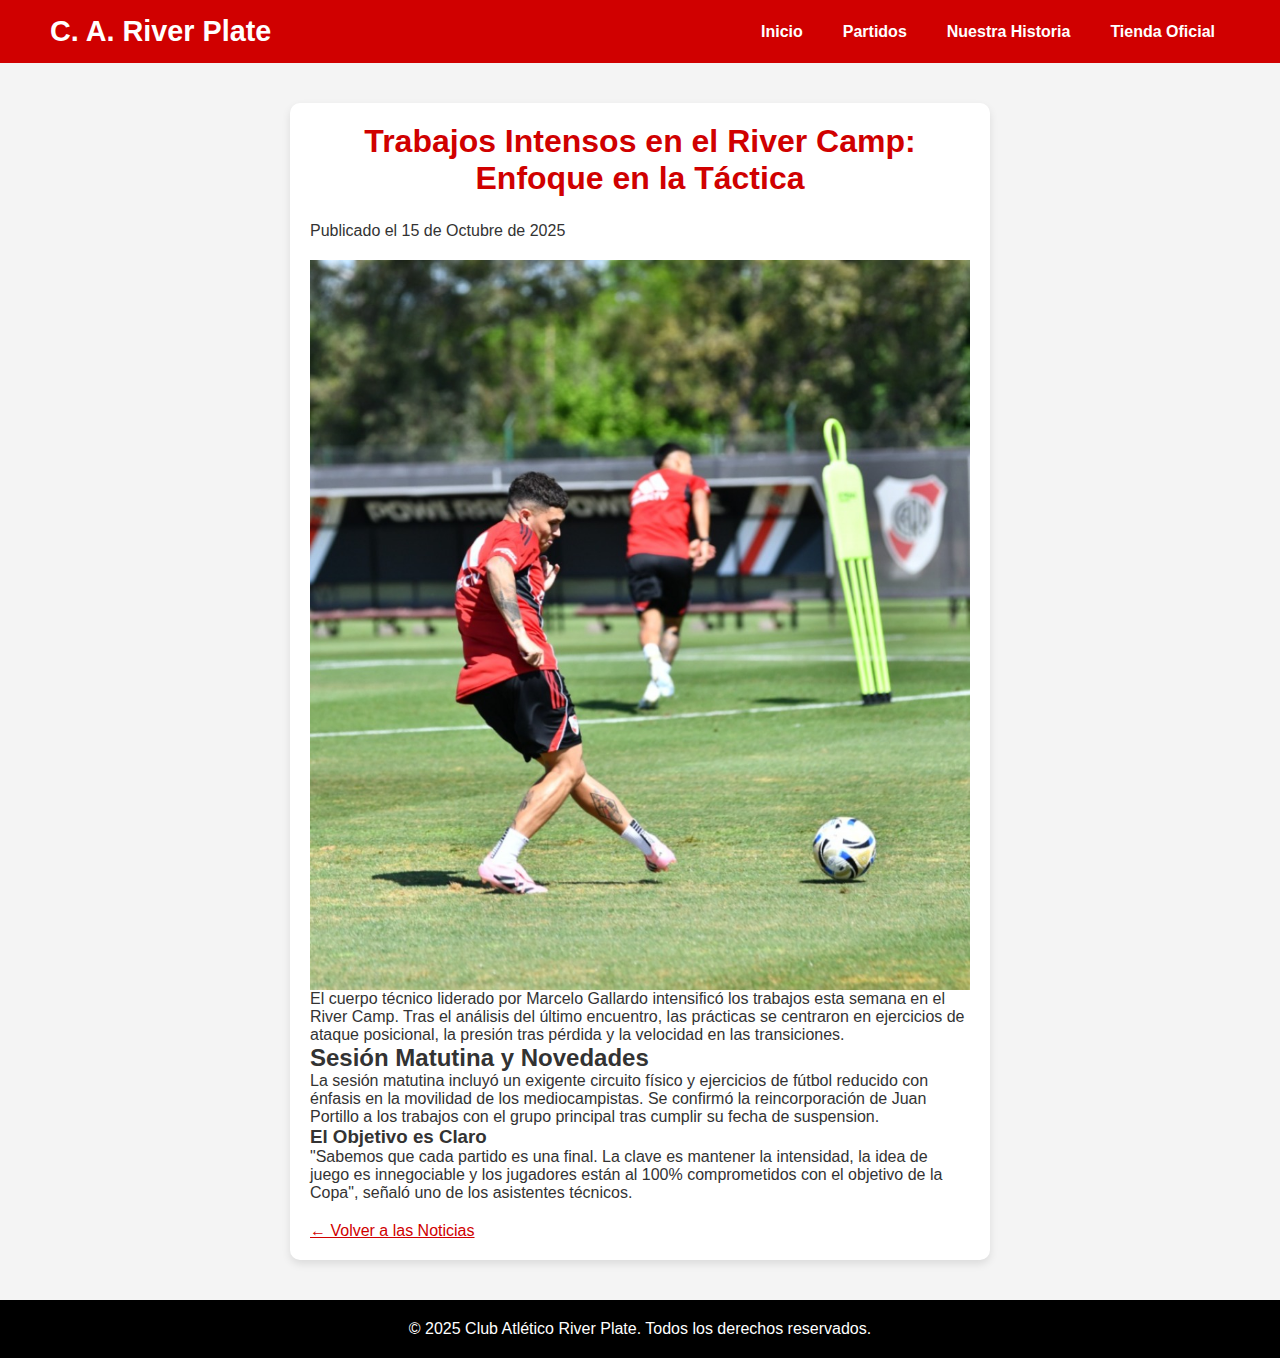
<file: detalle_entrenamiento.html>
<!DOCTYPE html>
<html lang="es">
<head>
    <meta charset="UTF-8">
    <meta name="viewport" content="width=device-width, initial-scale=1.0">
    <title>Noticia: Trabajos Intensos en el River Camp</title>
    <link rel="stylesheet" href="styles.css"> 
</head>
<body>
    <header>
        <div class="logo">
            <h1>C. A. River Plate</h1>
        </div>
        <nav>
            <ul>
                <li><a href="index.html">Inicio</a></li>
                <li><a href="calendario.html">Partidos</a></li>
                <li><a href="historia.html">Nuestra Historia</a></li>
                <li><a href="tienda.html">Tienda Oficial</a></li>
            </ul>
        </nav>
    </header>

    <main>
        <div class="detalle-container">
            <h1>Trabajos Intensos en el River Camp: Enfoque en la Táctica</h1>
            <p class="fecha" style="color: var(--color-gris-oscuro); margin-bottom: 20px;">Publicado el 15 de Octubre de 2025</p>
            
            <img src="entrenamiento (2).jpeg" alt="Jugadores de River Plate entrenando" />

            <p>El cuerpo técnico liderado por Marcelo Gallardo intensificó los trabajos esta semana en el River Camp. Tras el análisis del último encuentro, las prácticas se centraron en ejercicios de ataque posicional, la presión tras pérdida y la velocidad en las transiciones.</p>
            
            <h2>Sesión Matutina y Novedades</h2>
            <p>La sesión matutina incluyó un exigente circuito físico y ejercicios de fútbol reducido con énfasis en la movilidad de los mediocampistas. Se confirmó la reincorporación de Juan Portillo a los trabajos con el grupo principal tras cumplir su fecha de suspension.</p>

            <h3>El Objetivo es Claro</h3>
            <p>"Sabemos que cada partido es una final. La clave es mantener la intensidad, la idea de juego es innegociable y los jugadores están al 100% comprometidos con el objetivo de la Copa", señaló uno de los asistentes técnicos.</p>
            
            <a href="index.html" style="color: var(--color-rojo-banda); margin-top: 20px; display: block;">← Volver a las Noticias</a>
        </div>
    </main>

    <footer>
        <p>&copy; 2025 Club Atlético River Plate. Todos los derechos reservados.</p>
    </footer>
</body>
</html>
</file>
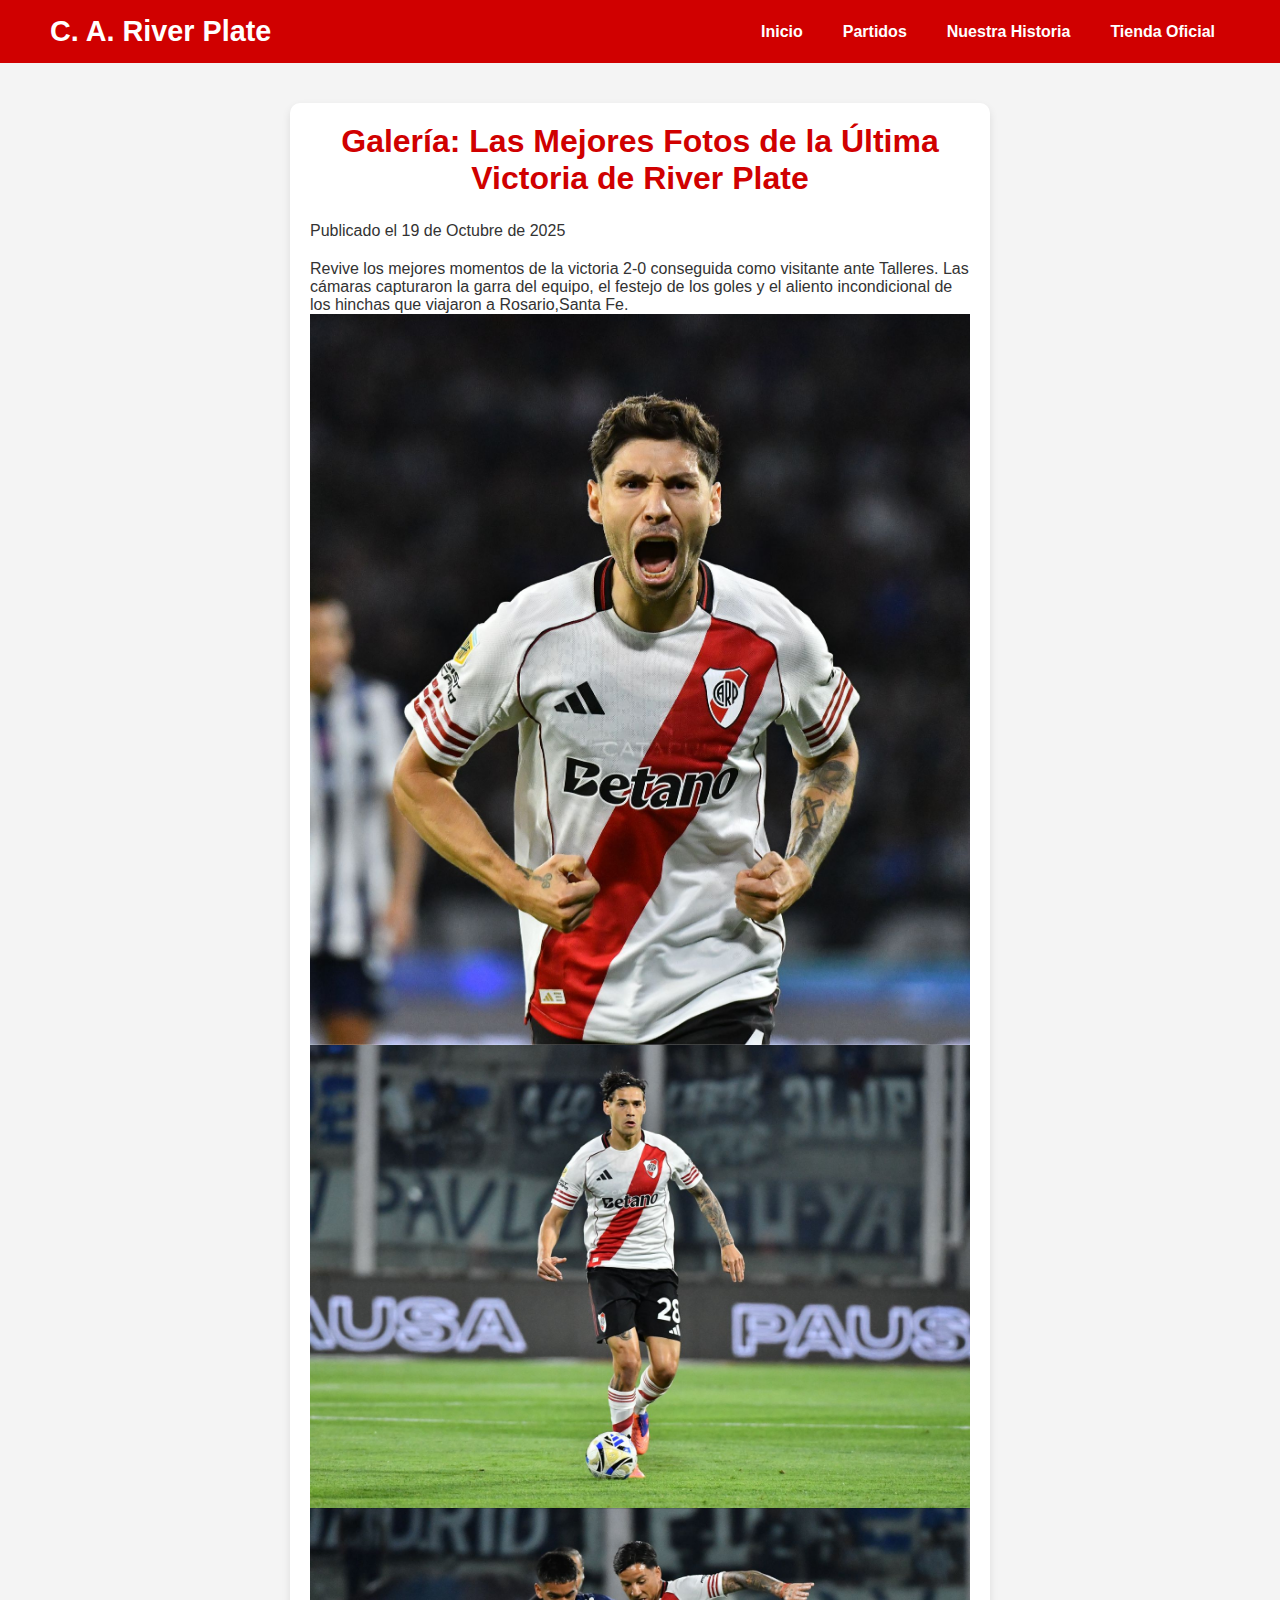
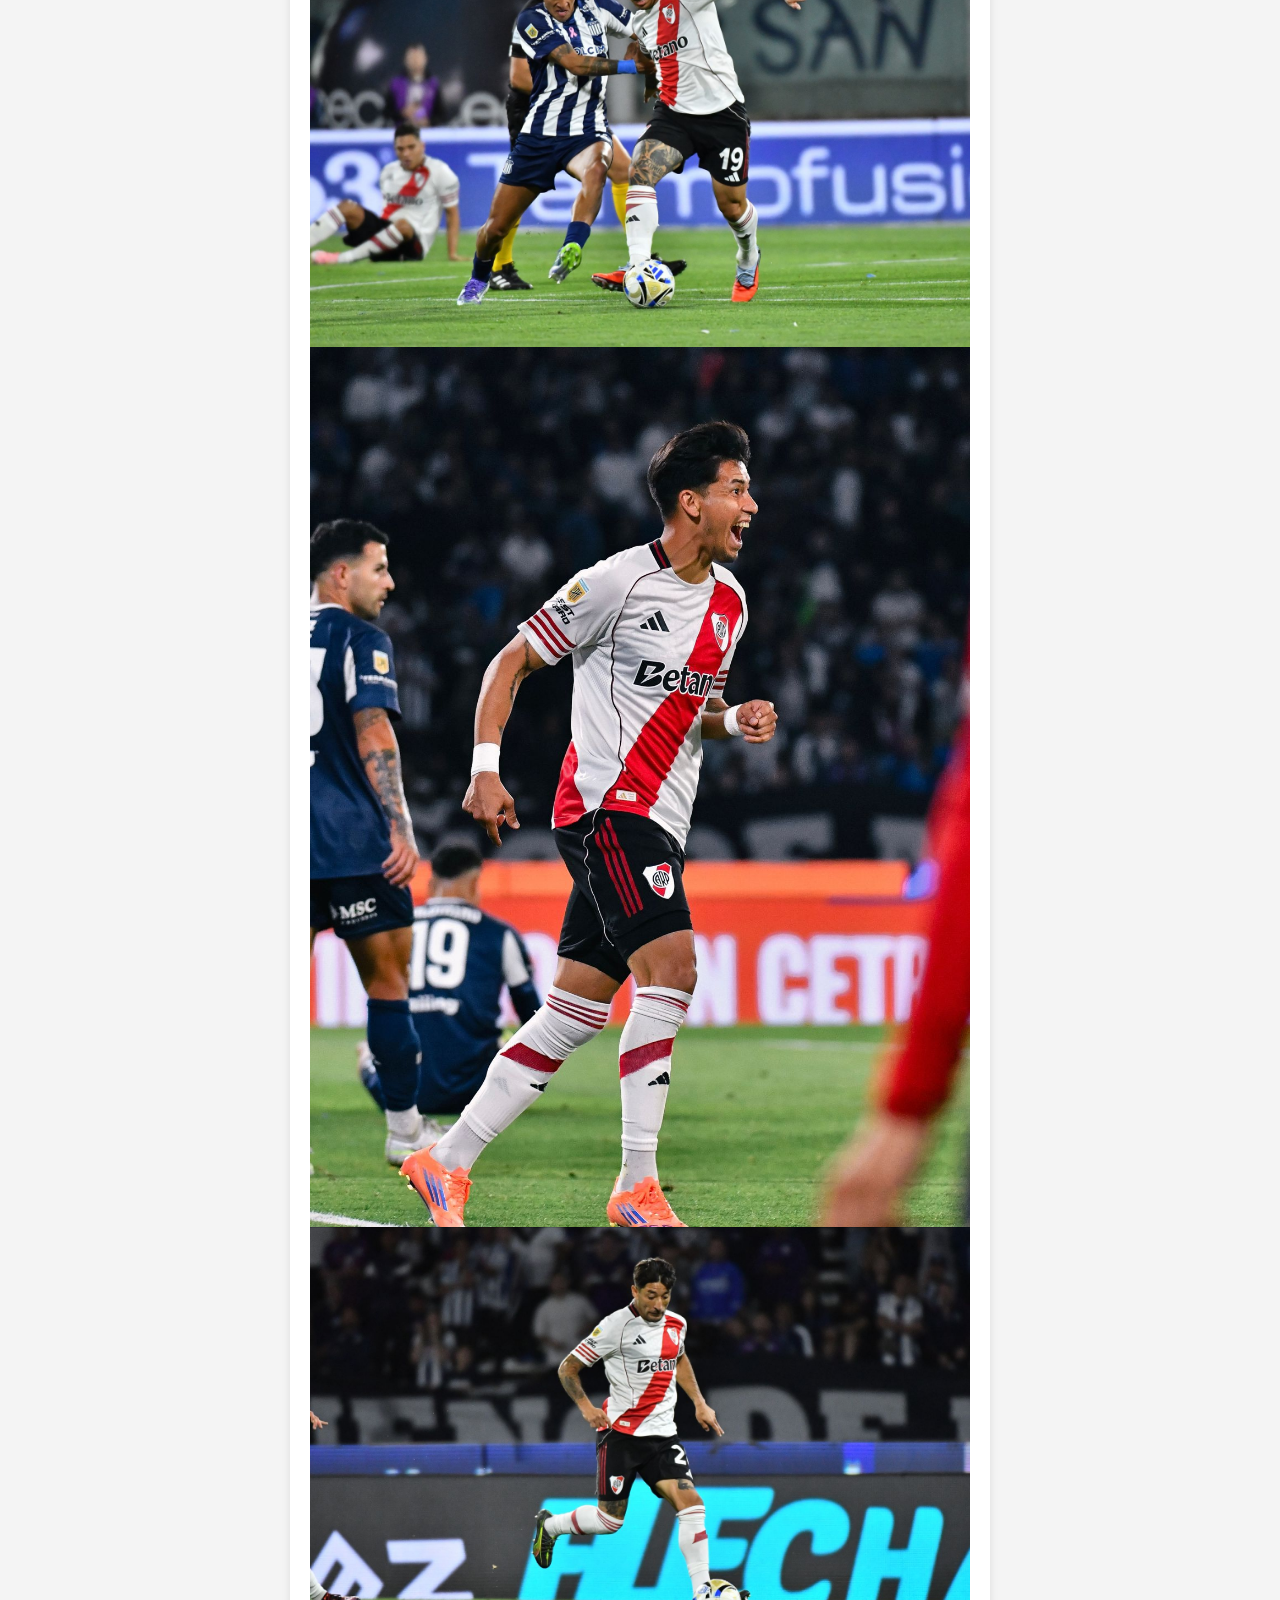
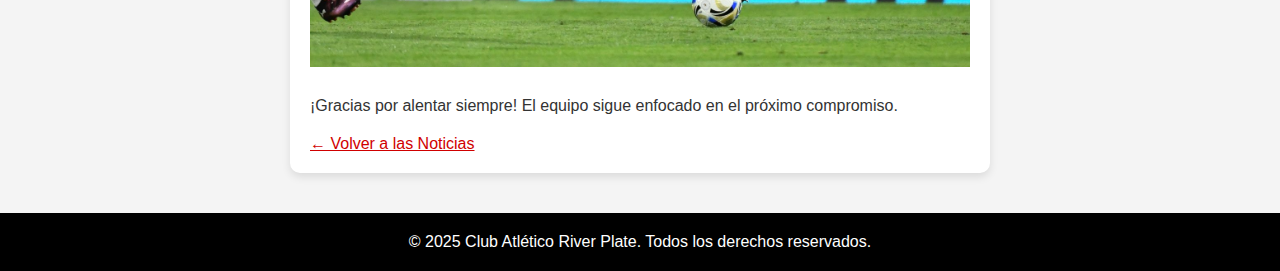
<file: detalle_galeria.html>
<!DOCTYPE html>
<html lang="es">
<head>
    <meta charset="UTF-8">
    <meta name="viewport" content="width=device-width, initial-scale=1.0">
    <title>Galería de Fotos: Última Victoria - River Plate</title>
    <link rel="stylesheet" href="styles.css"> 
</head>
<body>
    <header>
        <div class="logo">
            <h1>C. A. River Plate</h1>
        </div>
        <nav>
            <ul>
                <li><a href="index.html">Inicio</a></li>
                <li><a href="calendario.html">Partidos</a></li>
                <li><a href="historia.html">Nuestra Historia</a></li>
                <li><a href="tienda.html">Tienda Oficial</a></li>
            </ul>
        </nav>
    </header>

    <main>
        <div class="detalle-container">
            <h1>Galería: Las Mejores Fotos de la Última Victoria de River Plate</h1>
            <p class="fecha" style="color: var(--color-gris-oscuro); margin-bottom: 20px;">Publicado el 19 de Octubre de 2025</p>
            
            <p>Revive los mejores momentos de la victoria 2-0 conseguida como visitante ante Talleres. Las cámaras capturaron la garra del equipo, el festejo de los goles y el aliento incondicional de los hinchas que viajaron a Rosario,Santa Fe.</p>

            <div class="galeria-grid">
                <img src="montiel (2).jpeg" alt="Celebración del Gol" title="Celebración del Gol">
                <img src="quarta.jpeg" alt="Defensa en Acción" title="Defensa en Acción">
                <img src="driussi.jpeg" alt="Hinchada de River" title="Hinchada de River">
                <img src="meza.jpeg" alt="El DT dando indicaciones" title="El DT dando indicaciones">
                 <img src="milton.jpeg" alt="El DT dando indicaciones" title="El DT dando indicaciones">
            </div>

            <p style="margin-top: 30px;">¡Gracias por alentar siempre! El equipo sigue enfocado en el próximo compromiso.</p>
            
            <a href="index.html" style="color: var(--color-rojo-banda); margin-top: 20px; display: block;">← Volver a las Noticias</a>
        </div>
    </main>

    <footer>
        <p>&copy; 2025 Club Atlético River Plate. Todos los derechos reservados.</p>
    </footer>
</body>

</html>
</file>
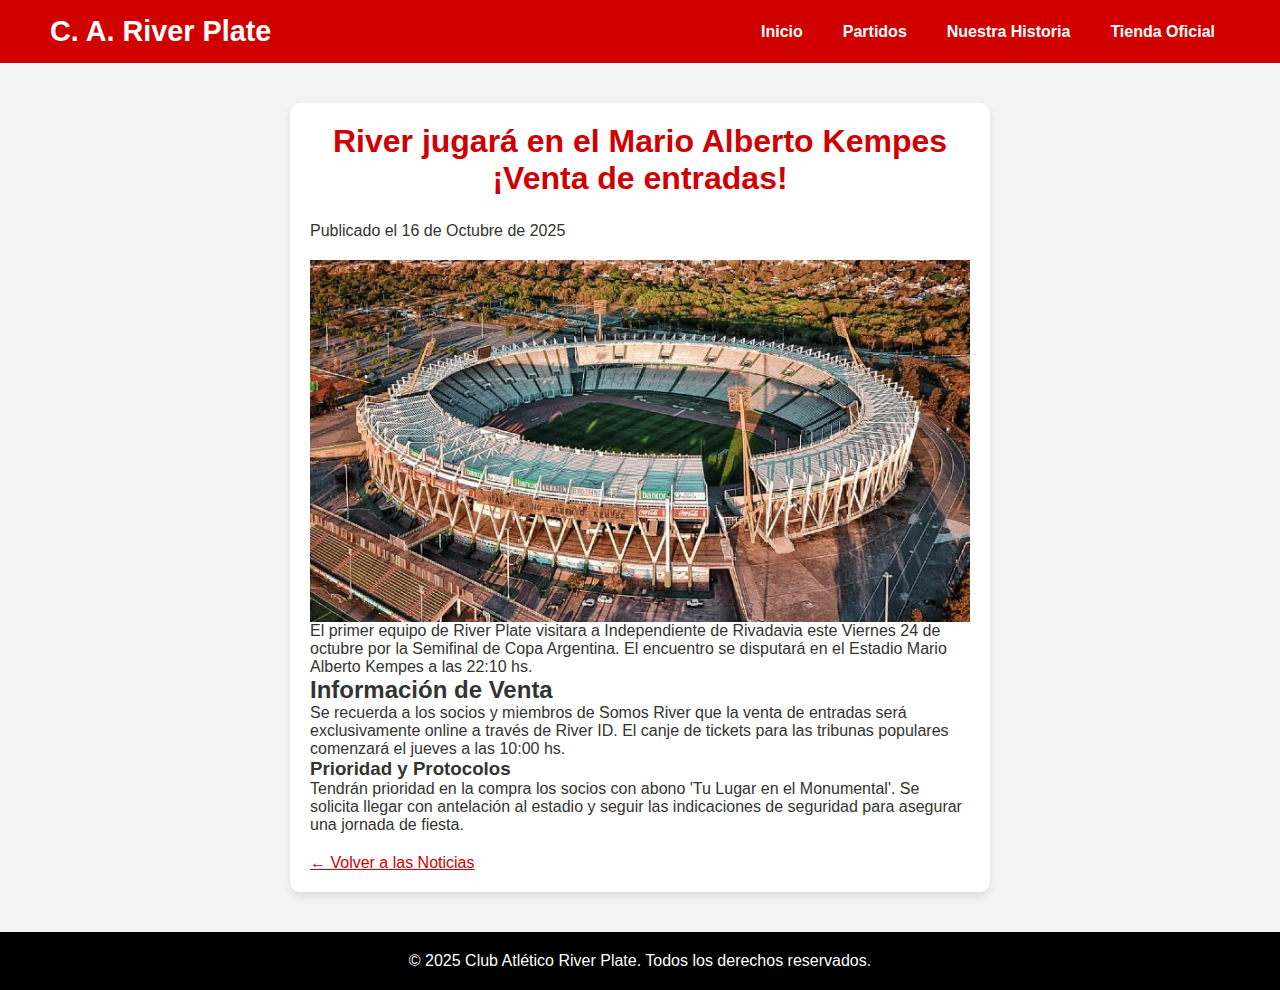
<file: detalle_partido.html>
<!DOCTYPE html>
<html lang="es">
<head>
    <meta charset="UTF-8">
    <meta name="viewport" content="width=device-width, initial-scale=1.0">
    <title>Noticia: Próximo Partido y Venta de Entradas - River Plate</title>
    <link rel="stylesheet" href="styles.css"> 
</head>
<body>
    <header>
        <div class="logo">
            <h1>C. A. River Plate</h1>
        </div>
        <nav>
            <ul>
                <li><a href="index.html">Inicio</a></li>
                <li><a href="calendario.html">Partidos</a></li>
                <li><a href="historia.html">Nuestra Historia</a></li>
                <li><a href="tienda.html">Tienda Oficial</a></li>
            </ul>
        </nav>
    </header>

    <main>
        <div class="detalle-container">
            <h1>River jugará en el Mario Alberto Kempes ¡Venta de entradas!</h1>
            <p class="fecha" style="color: var(--color-gris-oscuro); margin-bottom: 20px;">Publicado el 16 de Octubre de 2025</p>
            
            <img src="kempesestadio.jpg" alt="Vista del Estadio Monumental" />

            <p>El primer equipo de River Plate visitara a Independiente de Rivadavia este Viernes 24 de octubre por la Semifinal de Copa Argentina. El encuentro se disputará en el Estadio Mario Alberto Kempes a las 22:10 hs.</p>
            
            <h2>Información de Venta</h2>
            <p>Se recuerda a los socios y miembros de Somos River que la venta de entradas será exclusivamente online a través de River ID. El canje de tickets para las tribunas populares comenzará el jueves a las 10:00 hs.</p>

            <h3>Prioridad y Protocolos</h3>
            <p>Tendrán prioridad en la compra los socios con abono 'Tu Lugar en el Monumental'. Se solicita llegar con antelación al estadio y seguir las indicaciones de seguridad para asegurar una jornada de fiesta.</p>
            
            <a href="index.html" style="color: var(--color-rojo-banda); margin-top: 20px; display: block;">← Volver a las Noticias</a>
        </div>
    </main>

    <footer>
        <p>&copy; 2025 Club Atlético River Plate. Todos los derechos reservados.</p>
    </footer>
</body>
</html>
</file>
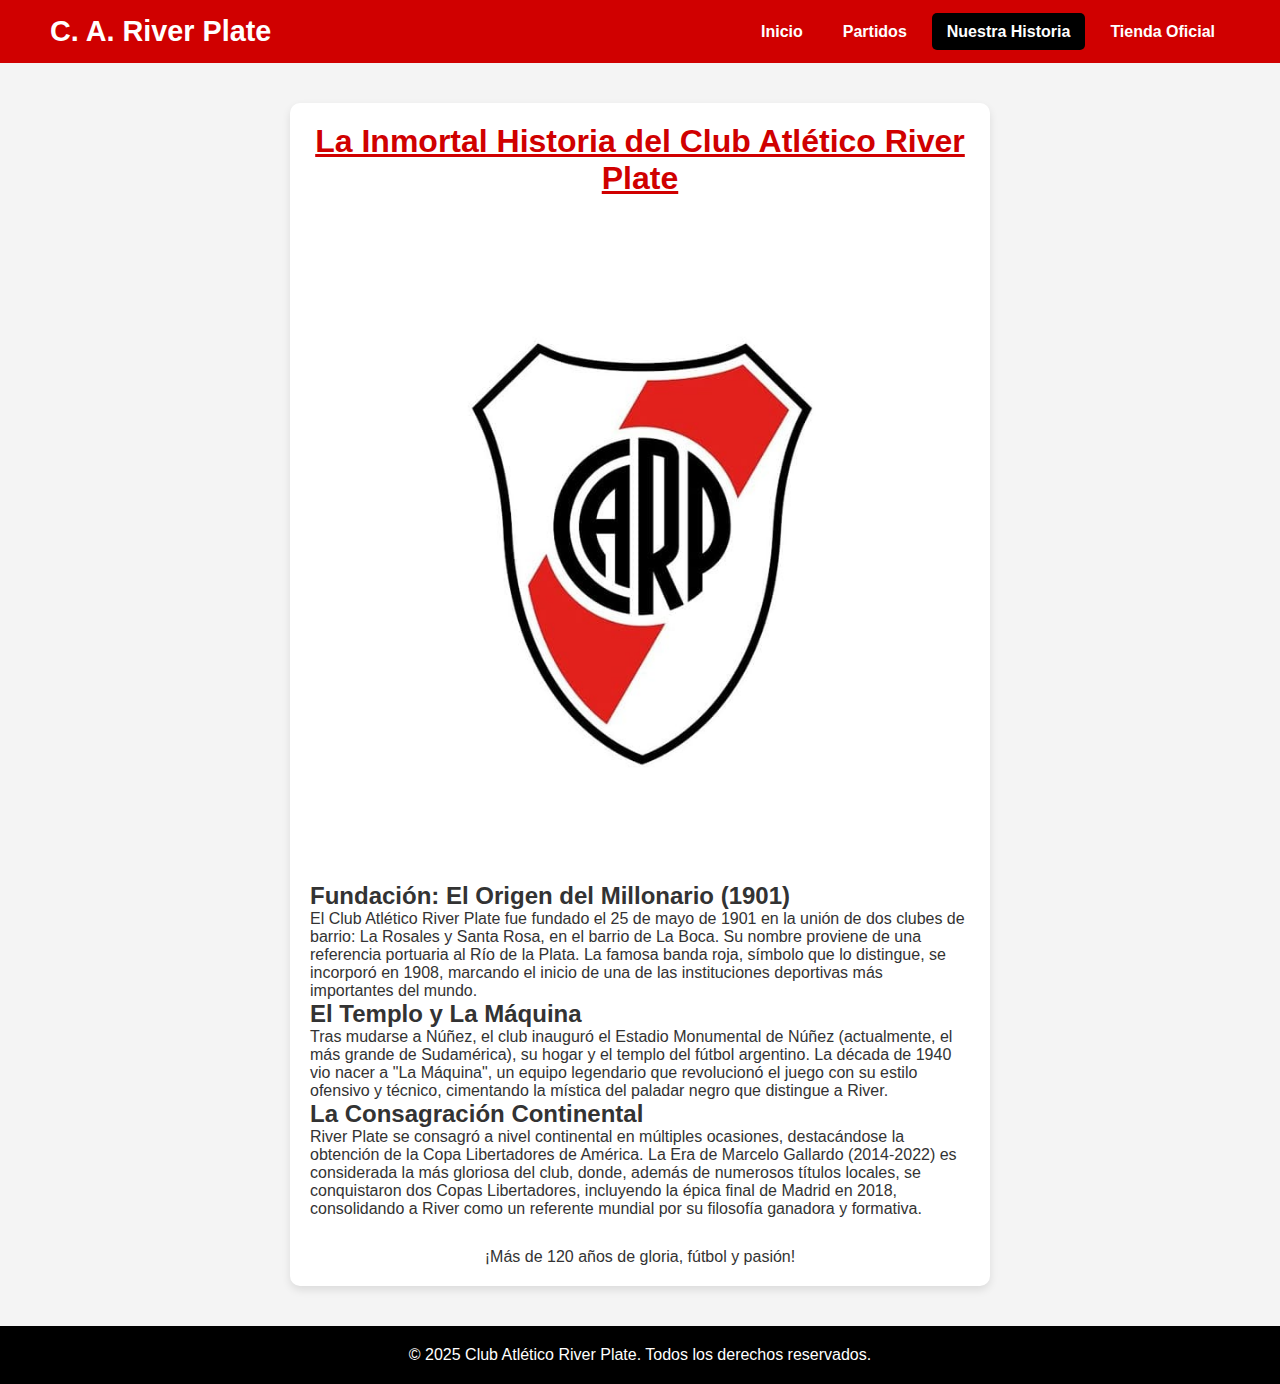
<file: historia.html>
<!DOCTYPE html>
<html lang="es">
<head>
    <meta charset="UTF-8">
    <meta name="viewport" content="width=device-width, initial-scale=1.0">
    <title>Historia del Club Atlético River Plate</title>
    <link rel="stylesheet" href="styles.css"> 
    <style>
        /* Estilos específicos para el contenido de historia, usando estilos base de styles.css */
        .historia-container h1 {
            text-decoration: underline;
            text-decoration-color: var(--color-rojo-banda);
        }
    </style>
</head>
<body>
    <header>
        <div class="logo">
            <h1>C. A. River Plate</h1>
        </div>
        <nav>
            <ul>
                <li><a href="index.html">Inicio</a></li>
                <li><a href="calendario.html">Partidos</a></li>
                <li><a href="historia.html" class="active">Nuestra Historia</a></li>
                <li><a href="tienda.html">Tienda Oficial</a></li>
            </ul>
        </nav>
    </header>

    <main>
        <div class="historia-container">
            <h1>La Inmortal Historia del Club Atlético River Plate</h1>
            
            <img src="escudo.jpeg" alt="Escudo de River Plate" class="emblema"> 

            <h2>Fundación: El Origen del Millonario (1901)</h2>
            <p>El Club Atlético River Plate fue fundado el 25 de mayo de 1901 en la unión de dos clubes de barrio: La Rosales y Santa Rosa, en el barrio de La Boca. Su nombre proviene de una referencia portuaria al Río de la Plata. La famosa banda roja, símbolo que lo distingue, se incorporó en 1908, marcando el inicio de una de las instituciones deportivas más importantes del mundo.</p>

            <h2>El Templo y La Máquina</h2>
            <p>Tras mudarse a Núñez, el club inauguró el Estadio Monumental de Núñez (actualmente, el más grande de Sudamérica), su hogar y el templo del fútbol argentino. La década de 1940 vio nacer a "La Máquina", un equipo legendario que revolucionó el juego con su estilo ofensivo y técnico, cimentando la mística del paladar negro que distingue a River.</p>

            <h2>La Consagración Continental</h2>
            <p>River Plate se consagró a nivel continental en múltiples ocasiones, destacándose la obtención de la Copa Libertadores de América. La Era de Marcelo Gallardo (2014-2022) es considerada la más gloriosa del club, donde, además de numerosos títulos locales, se conquistaron dos Copas Libertadores, incluyendo la épica final de Madrid en 2018, consolidando a River como un referente mundial por su filosofía ganadora y formativa.</p>
            
            <p style="text-align: center; margin-top: 30px;">¡Más de 120 años de gloria, fútbol y pasión!</p>
        </div>
    </main>

    <footer>
        <p>&copy; 2025 Club Atlético River Plate. Todos los derechos reservados.</p>
    </footer>
</body>
</html>
</file>
<file: styles.css>
/* Variables de Colores de River Plate */
:root {
    --color-blanco: #FFFFFF;
    --color-rojo-banda: #D00000; /* Rojo principal de la banda */
    --color-negro: #000000;
    --color-gris-claro: #f4f4f4;
    --color-gris-oscuro: #333333;
    --color-gris-medio: #cccccc;
}

/* Reset y Estilos Generales */
* {
    margin: 0;
    padding: 0;
    box-sizing: border-box;
    font-family: 'Arial', sans-serif;
}

body {
    background-color: var(--color-gris-claro);
    color: var(--color-gris-oscuro);
}

/* REGLA GENERAL PARA AJUSTAR IMÁGENES EN RESPONSIVE */
img {
    max-width: 100%;
    height: auto; /* Mantiene la proporción de la imagen */
    display: block; /* Ayuda a eliminar espacios extra bajo la imagen */
}

/* ---------------------- */
/* CABECERA Y NAVEGACIÓN  */
/* ---------------------- */

header {
    background-color: var(--color-rojo-banda); /* Cabecera en rojo */
    color: var(--color-blanco);
    padding: 15px 50px;
    display: flex;
    justify-content: space-between;
    align-items: center;
}

header h1 {
    font-size: 1.8em;
}

nav ul {
    list-style: none;
    display: flex;
}

nav ul li a {
    color: var(--color-blanco);
    text-decoration: none;
    padding: 10px 15px;
    margin-left: 10px;
    transition: background-color 0.3s;
    border-radius: 5px;
    font-weight: bold;
}

nav ul li a:hover,
nav ul li a.active {
    background-color: var(--color-negro); /* Hover en negro */
}

/* ---------------------- */
/* SECCIÓN PRINCIPAL HERO (CARRUSEL de INDEX) */
/* ---------------------- */

.hero {
    padding: 40px;
    text-align: center;
}

.slider-container {
    position: relative;
    /* Mantenemos el ancho original de 1000px para el carrusel de la principal */
    max-width: 1000px; 
    margin: 0 auto 40px auto;
    overflow: hidden; 
    border: 5px solid var(--color-rojo-banda); /* Borde en rojo */
    border-radius: 10px;
    box-shadow: 0 5px 15px rgba(0, 0, 0, 0.2);
}

.image-slider {
    display: flex; 
    width: 100%;
    height: 450px; 
}

.slide {
    width: 100%;
    flex-shrink: 0;
    object-fit: cover; 
    display: none; 
    transition: opacity 0.5s ease-in-out;
}

.slide.active {
    display: block; 
}

/* Superposición (Overlay) y Botón CTA */
.slider-overlay {
    position: absolute;
    top: 0;
    left: 0;
    width: 100%;
    height: 100%;
    background: rgba(0, 0, 0, 0.5); 
    color: var(--color-blanco);
    display: flex;
    flex-direction: column;
    justify-content: center;
    align-items: center;
    text-align: center;
    padding: 20px;
}

.slider-overlay h2 {
    font-size: 3.5em;
    margin-bottom: 5px;
    text-shadow: 2px 2px 4px rgba(0, 0, 0, 0.7);
}

.slider-overlay p {
    font-size: 1.3em;
    margin-bottom: 30px;
}

.cta-button {
    display: inline-block;
    background-color: var(--color-blanco);
    color: var(--color-rojo-banda); /* Texto rojo */
    text-decoration: none;
    padding: 15px 30px;
    border: 3px solid var(--color-rojo-banda); /* Borde rojo */
    border-radius: 5px;
    font-weight: bold;
    font-size: 1.1em;
    transition: all 0.3s;
}

.cta-button:hover {
    background-color: var(--color-rojo-banda);
    color: var(--color-blanco);
    border-color: var(--color-blanco);
}

/* Botones de navegación del carrusel */
.prev-btn, .next-btn {
    position: absolute;
    top: 50%;
    transform: translateY(-50%);
    background: rgba(0, 0, 0, 0.4);
    color: white;
    border: none;
    padding: 10px 15px;
    cursor: pointer;
    z-index: 10;
    font-size: 1.5em;
    transition: background-color 0.3s;
}

.prev-btn:hover, .next-btn:hover {
    background: rgba(0, 0, 0, 0.7);
}

.prev-btn { left: 0; border-radius: 0 5px 5px 0; }
.next-btn { right: 0; border-radius: 5px 0 0 5px; }


/* ---------------------- */
/* SECCIÓN NOTICIAS       */
/* ---------------------- */

.noticias {
    /* Mantenemos el ancho original de 1000px para las noticias de la principal */
    max-width: 1000px;
    margin: 0 auto;
    text-align: left;
}

.noticias h3 {
    text-align: center;
    font-size: 2em;
    margin-bottom: 20px;
    color: var(--color-rojo-banda);
}

/* Estilo para los enlaces de noticias */
.noticia-link {
    text-decoration: none; 
    color: inherit;       
    display: block;       
    margin-bottom: 15px;  
    transition: transform 0.2s; 
}

.noticias .card {
    background-color: var(--color-blanco);
    border-left: 5px solid var(--color-rojo-banda); /* Barra de detalle en rojo */
    padding: 20px;
    border-radius: 5px;
    box-shadow: 0 2px 4px rgba(0, 0, 0, 0.05);
}

.noticia-link:hover .card {
    background-color: var(--color-gris-claro); 
    box-shadow: 0 4px 8px rgba(0, 0, 0, 0.1);  
    transform: translateY(-2px); 
}

.card h4 {
    margin-bottom: 5px;
    color: var(--color-rojo-banda); /* Título de noticia en rojo */
}


/* ---------------------- */
/* DETALLE DE NOTICIA, HISTORIA, CALENDARIO Y POSICIONES */
/* ---------------------- */

/* REDUCIMOS EL ANCHO A 700px SOLO PARA CONTENIDO DETALLE/INFO */
.detalle-container, 
.historia-container, 
.calendario-container, 
.posiciones-container, 
.todo-container {
    max-width: 700px; 
    margin: 40px auto;
    padding: 20px;
    background-color: var(--color-blanco);
    border-radius: 10px;
    box-shadow: 0 4px 8px rgba(0, 0, 0, 0.1);
}

.detalle-container h1, .historia-container h1, .calendario-container h1, .posiciones-container h1, .todo-container h1 {
    color: var(--color-rojo-banda);
    text-align: center;
    margin-bottom: 25px;
}
.fecha-actualizacion {
    text-align: center;
    font-size: 0.9em;
    color: var(--color-gris-oscuro);
    margin-bottom: 20px;
}

/* CALENDARIO */
.partidos-table {
    width: 100%;
    border-collapse: collapse;
    text-align: center;
}
.partidos-table th, .partidos-table td {
    padding: 12px;
    border-bottom: 1px solid var(--color-gris-claro);
}
.partidos-table th {
    background-color: var(--color-rojo-banda);
    color: var(--color-blanco);
    text-transform: uppercase;
    font-size: 0.9em;
}
.proximo {
    font-weight: bold;
    background-color: #ffcccc;
}
.ganado { color: green; font-weight: bold; }
.perdido { color: var(--color-rojo-banda); font-weight: bold; }
.empatado { color: orange; font-weight: bold; }


/* ESTILOS ESPECÍFICOS PARA LA TABLA DE POSICIONES */
.posiciones-table {
    width: 100%;
    border-collapse: collapse;
    text-align: center;
    font-size: 0.95em;
}

.posiciones-table th, .posiciones-table td {
    padding: 10px 5px;
    border-bottom: 1px solid var(--color-gris-claro);
}

.posiciones-table th {
    background-color: var(--color-rojo-banda);
    color: var(--color-blanco);
    text-transform: uppercase;
    font-size: 0.8em;
    font-weight: normal;
}

/* Columna de Posición y Puntos con énfasis */
.posiciones-table td:nth-child(1),
.posiciones-table td:last-child {
    font-weight: bold;
}

/* Destacar la fila de River Plate */
.river-posicion {
    background-color: #ffe0e0; /* Rojo claro */
    font-weight: bold;
    border: 2px solid var(--color-rojo-banda);
}

/* Estilo para rivales y otros equipos */
.rival {
    font-style: italic;
    color: var(--color-gris-oscuro);
}


/* ---------------------- */
/* TIENDA Y CARRUSELES DE PRODUCTOS */
/* ---------------------- */

/* CONTENEDOR DE LA TIENDA (DEBE SER AMPLIO) */
.tienda-container {
    max-width: 1200px; /* Ancho amplio para la sección de productos */
    margin: 40px auto;
    padding: 20px;
}
.tienda-container h1 {
    color: var(--color-rojo-banda);
    text-align: center;
    margin-bottom: 30px;
}


/* CONTENEDOR DE BANNER ÚNICO Y ANCHO */
.banner-unico {
    /* El ancho es 100% del contenedor de la tienda (1200px) */
    width: 100%; 
    margin: 20px auto;
    border-radius: 8px;
    overflow: hidden;
    box-shadow: 0 4px 10px rgba(0, 0, 0, 0.1);
}

.banner-imagen-unica {
    width: 100%;
    height: 250px; /* Altura fija para un banner prominente */
    object-fit: cover; /* Asegura que la imagen cubra el área */
    display: block;
    cursor: pointer;
    transition: transform 0.3s;
}
.banner-imagen-unica:hover {
    transform: scale(1.02); /* Pequeño zoom al pasar el ratón */
}

/* Estilos de las secciones de productos (se mantienen) */
.seccion-tienda {
    margin-bottom: 50px;
}
.seccion-tienda h2 {
    color: var(--color-rojo-banda);
    border-left: 5px solid var(--color-rojo-banda);
    padding-left: 10px;
    margin-bottom: 20px;
}

/* Contenedor del Carrusel (Permite el desplazamiento horizontal) */
.productos-carrusel {
    display: flex;
    gap: 20px;
    overflow-x: scroll; /* Habilita el desplazamiento horizontal */
    padding: 10px 0;
    scroll-snap-type: x mandatory; 
    -webkit-overflow-scrolling: touch; 
}

.producto-card {
    background-color: var(--color-blanco);
    padding: 15px;
    border-radius: 8px;
    box-shadow: 0 2px 5px rgba(0, 0, 0, 0.1);
    text-align: center;
    flex-shrink: 0; 
    width: 250px; /* Ancho fijo para las tarjetas */
    scroll-snap-align: start; 
}
.producto-card img {
    height: 180px;
    object-fit: contain;
    margin-bottom: 10px;
}
.btn-carrito {
    background-color: var(--color-rojo-banda);
    color: var(--color-blanco);
    border: none;
    padding: 10px 15px;
    border-radius: 5px;
    cursor: pointer;
    font-size: 1em;
    font-weight: bold;
    transition: background-color 0.3s;
    width: 100%;
}
.btn-carrito:hover {
    background-color: var(--color-negro);
}

/* CARRITO DE COMPRAS (Estilos se mantienen) */
.carrito-container {
    max-width: 800px;
    margin: 40px auto;
    padding: 20px;
    background-color: var(--color-blanco);
    border-radius: 10px;
    box-shadow: 0 4px 8px rgba(0, 0, 0, 0.1);
}
.carrito-container h1 {
    color: var(--color-rojo-banda);
    text-align: center;
    margin-bottom: 30px;
}
.item-carrito {
    display: flex;
    justify-content: space-between;
    align-items: center;
    border-bottom: 1px dashed var(--color-gris-medio);
    padding: 15px 0;
}
.item-carrito h4 {
    color: var(--color-rojo-banda);
}
.item-carrito button {
    background-color: var(--color-gris-medio);
    color: var(--color-negro);
    border: none;
    padding: 5px 10px;
    border-radius: 3px;
    cursor: pointer;
    transition: background-color 0.2s;
}
.item-carrito button:hover {
    background-color: var(--color-rojo-banda);
    color: var(--color-blanco);
}
#total-final {
    margin-top: 20px;
    font-size: 1.8em;
    font-weight: bold;
    text-align: right;
    color: var(--color-negro);
    padding-top: 15px;
    border-top: 2px solid var(--color-rojo-banda);
}
#botones-acciones {
    display: flex;
    justify-content: flex-end;
    gap: 15px;
    margin-top: 20px;
}
.btn-accion {
    padding: 10px 20px;
    border-radius: 5px;
    cursor: pointer;
    font-weight: bold;
    transition: opacity 0.3s;
}
.btn-comprar {
    background-color: green;
    color: var(--color-blanco);
    border: none;
}
.btn-vaciar {
    background-color: var(--color-rojo-banda);
    color: var(--color-blanco);
    border: none;
}
.btn-accion:hover {
    opacity: 0.8;
}


/* ---------------------- */
/* PIE DE PÁGINA          */
/* ---------------------- */

footer {
    background-color: var(--color-negro);
    color: var(--color-blanco);
    text-align: center;
    padding: 20px;
    margin-top: 40px;
}

/* ======================================================= */
/* MEDIA QUERIES (AJUSTES PARA DISPOSITIVOS MÓVILES Y TABLETAS) */
/* ======================================================= */

/* 1. TABLETAS Y DISPOSITIVOS GRANDES (Max-width: 900px) */
@media (max-width: 900px) {
    
    /* Contenedores principales y espaciado */
    .hero, .noticias, .tienda-container {
        padding: 20px; /* Reducir padding general */
    }
    
    /* Carrusel Principal (Index) */
    .slider-container {
        max-width: 100%;
        margin-left: 10px;
        margin-right: 10px;
    }
    .image-slider {
        height: 350px; /* Reducir altura del carrusel */
    }
    .slider-overlay h2 {
        font-size: 2.5em; /* Reducir título */
    }
    .slider-overlay p {
        font-size: 1.1em;
    }

    /* Tablas (Calendario y Posiciones) */
    .partidos-table th, .partidos-table td,
    .posiciones-table th, .posiciones-table td {
        padding: 8px 4px; /* Reducir padding en celdas */
        font-size: 0.8em; /* Reducir tamaño de fuente */
    }
    
    /* Ocultar algunas columnas en la tabla de posiciones en pantallas más pequeñas */
    .posiciones-table th:nth-child(6), /* Columna P (Perdidos) */
    .posiciones-table td:nth-child(6), 
    .posiciones-table th:nth-child(7), /* Columna GF (Goles a Favor) */
    .posiciones-table td:nth-child(7),
    .posiciones-table th:nth-child(8), /* Columna GC (Goles en Contra) */
    .posiciones-table td:nth-child(8) {
        display: none;
    }
    
    /* Tienda y Productos */
    .tienda-container {
        padding: 10px;
    }
    .productos-carrusel {
        padding-bottom: 20px; /* Más espacio abajo para el scrollbar en móvil */
    }
    
    .banner-imagen-unica {
        height: 180px; /* Reducir altura del banner único */
    }
}


/* 2. MÓVILES PEQUEÑOS (Max-width: 600px) */
@media (max-width: 600px) {
    
    /* Cabecera y Navegación */
    header {
        flex-direction: column;
        padding: 10px 15px;
    }
    header h1 {
        margin-bottom: 10px;
    }
    nav ul {
        flex-wrap: wrap; /* Permite que los enlaces se envuelvan */
        justify-content: center;
    }
    nav ul li a {
        padding: 5px 10px;
        margin: 5px;
        font-size: 0.9em;
    }
    
    /* Carrusel Principal (Index) */
    .image-slider {
        height: 250px; /* Más pequeño para móviles */
    }
    .slider-overlay h2 {
        font-size: 1.8em; 
    }
    .slider-overlay p {
        font-size: 0.9em;
        margin-bottom: 15px;
    }
    .cta-button {
        padding: 10px 20px;
        font-size: 1em;
    }
    .prev-btn, .next-btn {
        padding: 5px 8px;
        font-size: 1em;
    }
    
    /* Noticia y General */
    .noticias h3 {
        font-size: 1.5em;
    }

    /* Tablas (Calendario y Posiciones) */
    .partidos-table {
        display: block; /* Permite scroll horizontal en la tabla de partidos */
        overflow-x: auto;
        white-space: nowrap;
        -webkit-overflow-scrolling: touch;
    }
    /* El contenedor de la tabla de posiciones se ajusta con el CSS anterior, pero ocultamos más columnas si es necesario */
    .posiciones-table th:nth-child(4), /* Columna G (Ganados) */
    .posiciones-table td:nth-child(4), 
    .posiciones-table th:nth-child(5), /* Columna E (Empatados) */
    .posiciones-table td:nth-child(5) {
        display: none;
    }
    
    /* Tienda */
    .producto-card {
        width: 180px; /* Tarjetas más angostas en móvil */
    }
    
    .banner-imagen-unica {
        height: 120px; /* Banner más bajo en móvil */
    }

    /* Carrito */
    .carrito-container {
        padding: 15px;
    }
    .item-carrito {
        flex-direction: column;
        align-items: flex-start;
        padding: 10px 0;
    }
    .item-carrito div:last-child {
        text-align: left !important;
        margin-top: 5px;
    }
    .item-carrito button {
        margin-top: 5px;
    }
    #total-final {
        font-size: 1.4em;
        text-align: center;
    }
    #botones-acciones {
        justify-content: center;
    }
}
</file>
